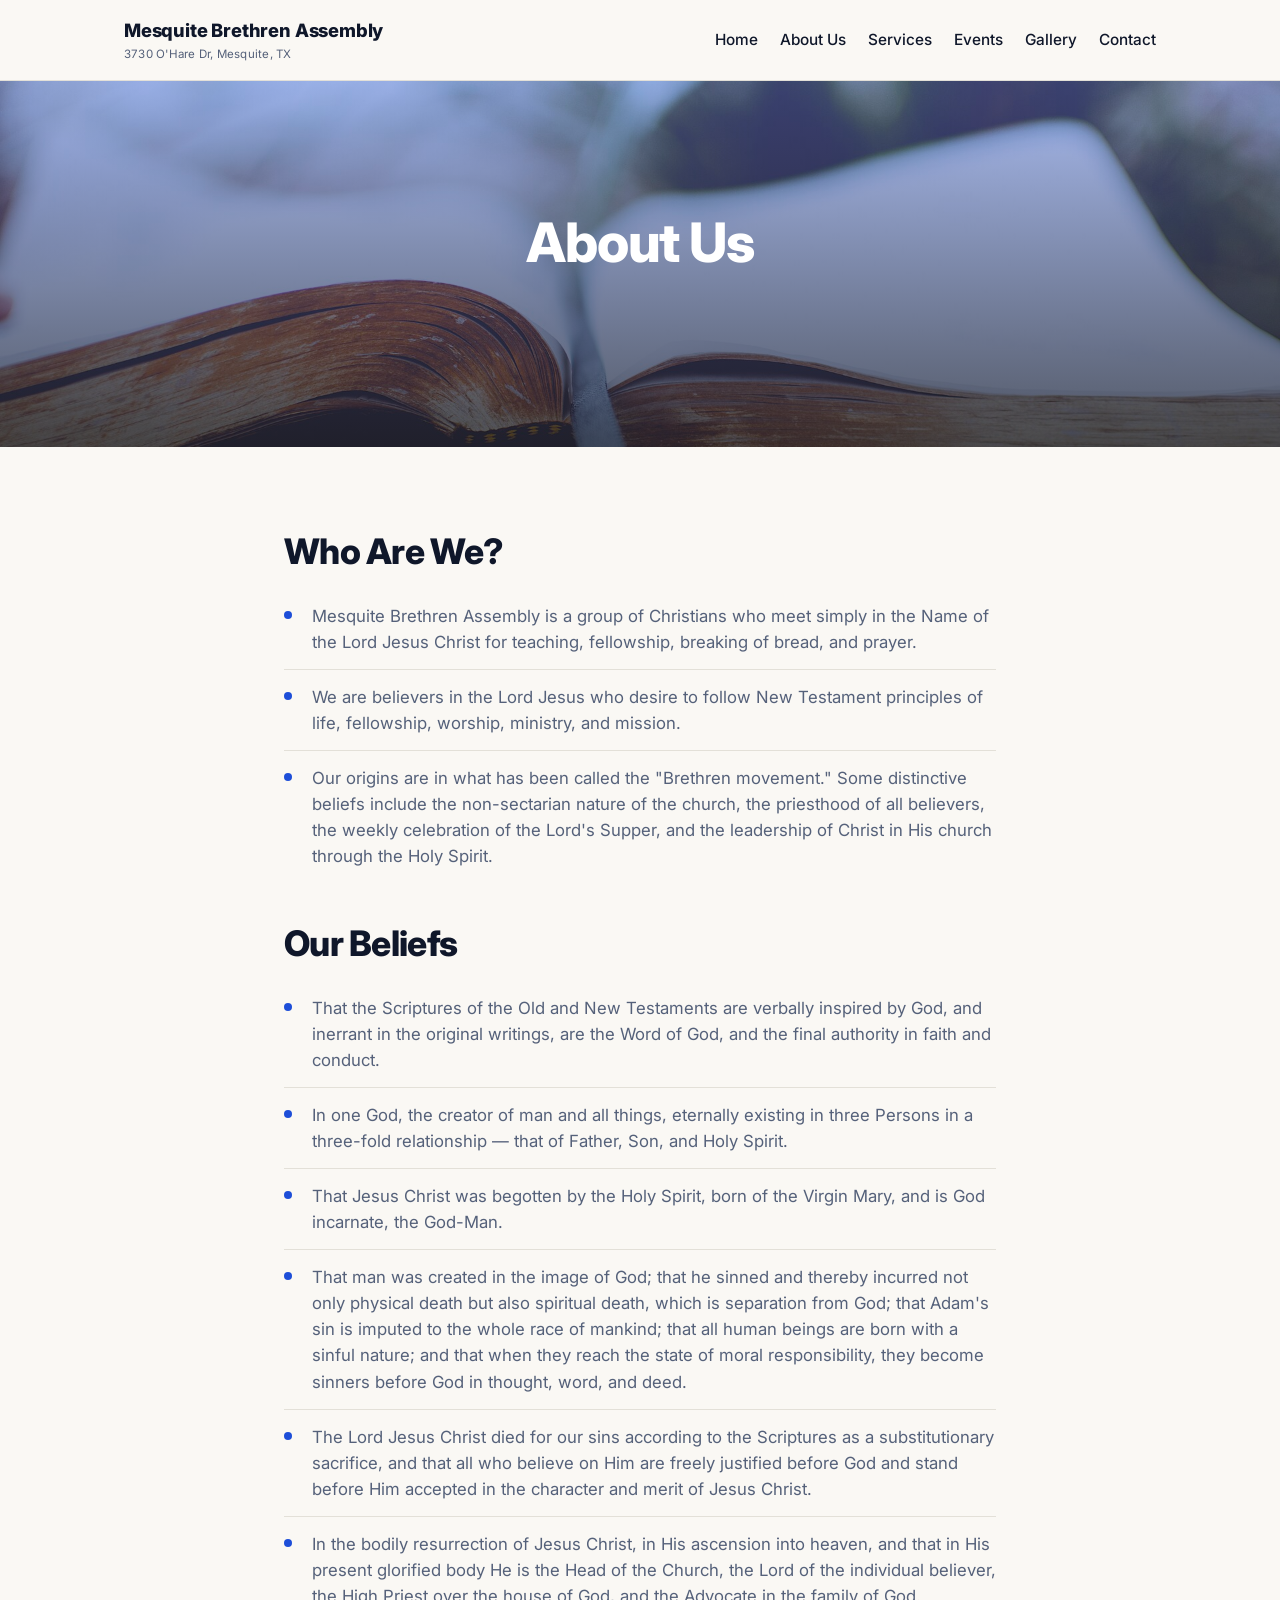
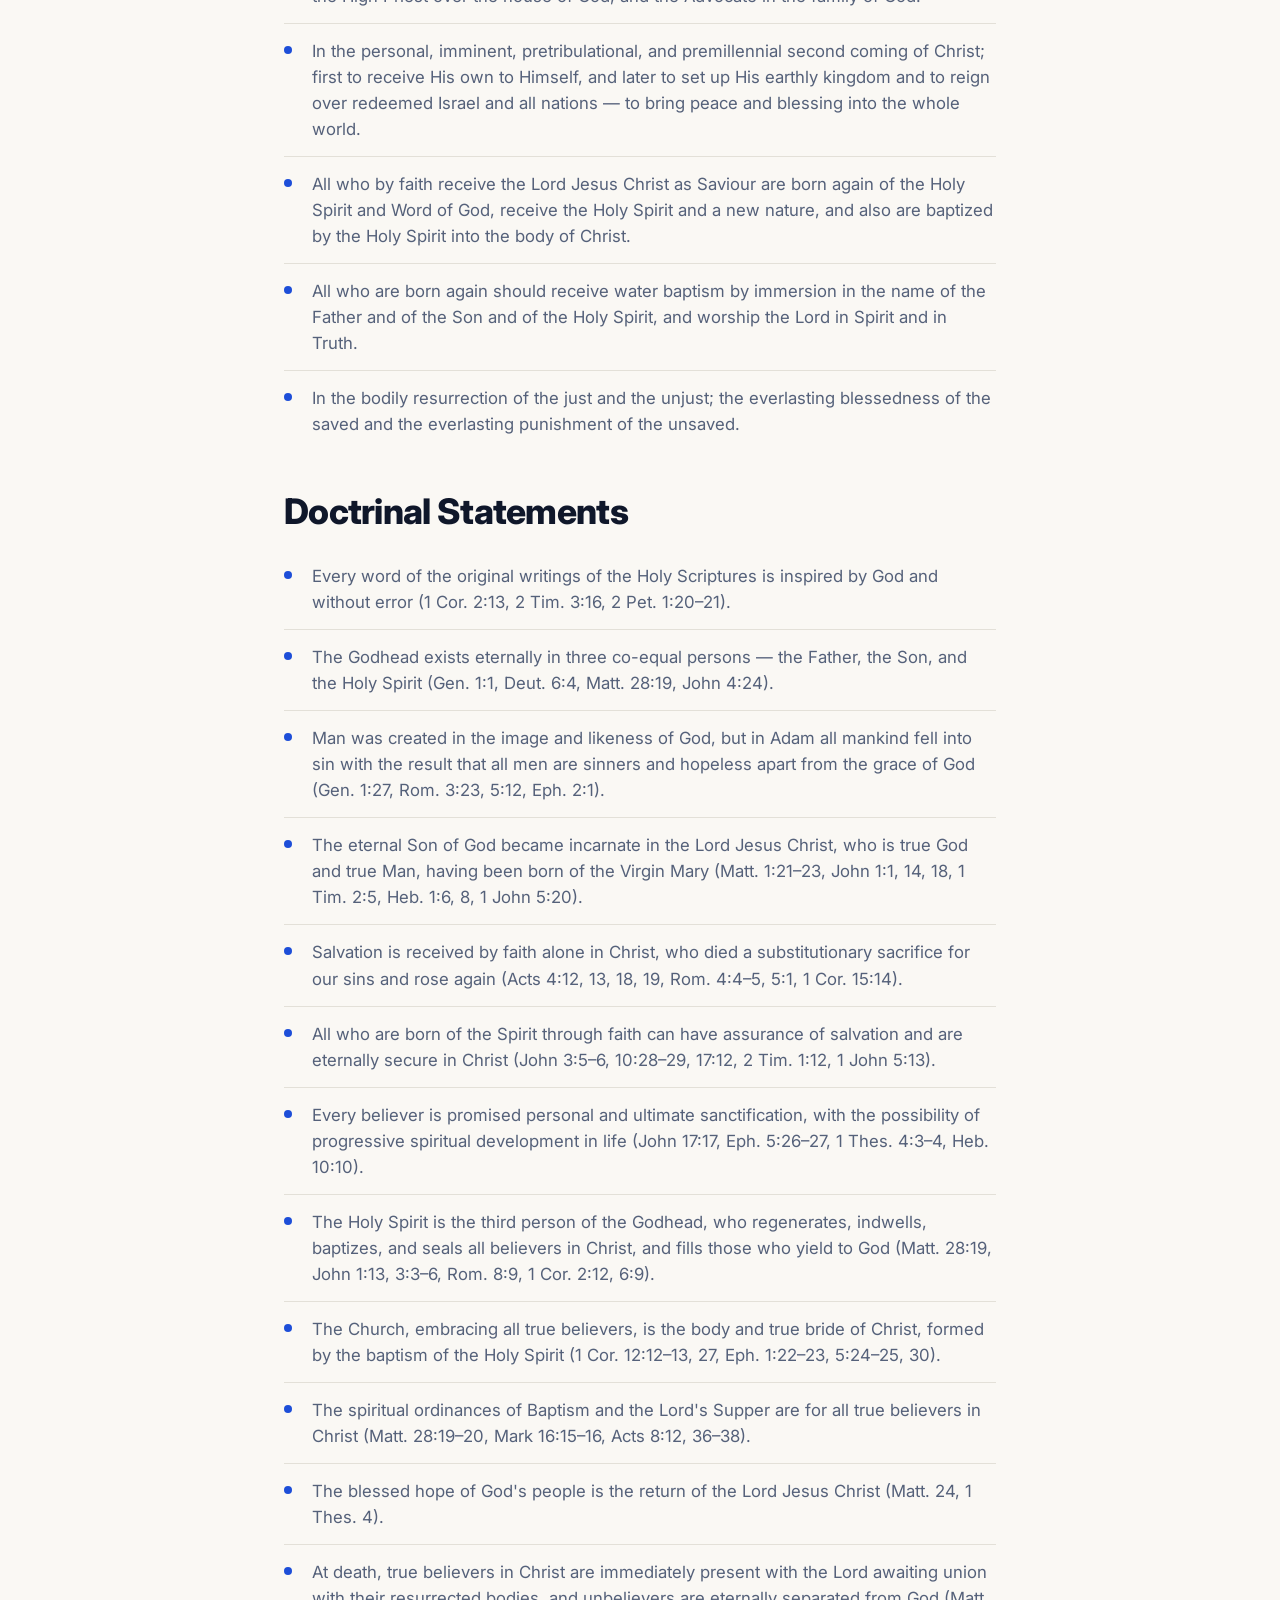
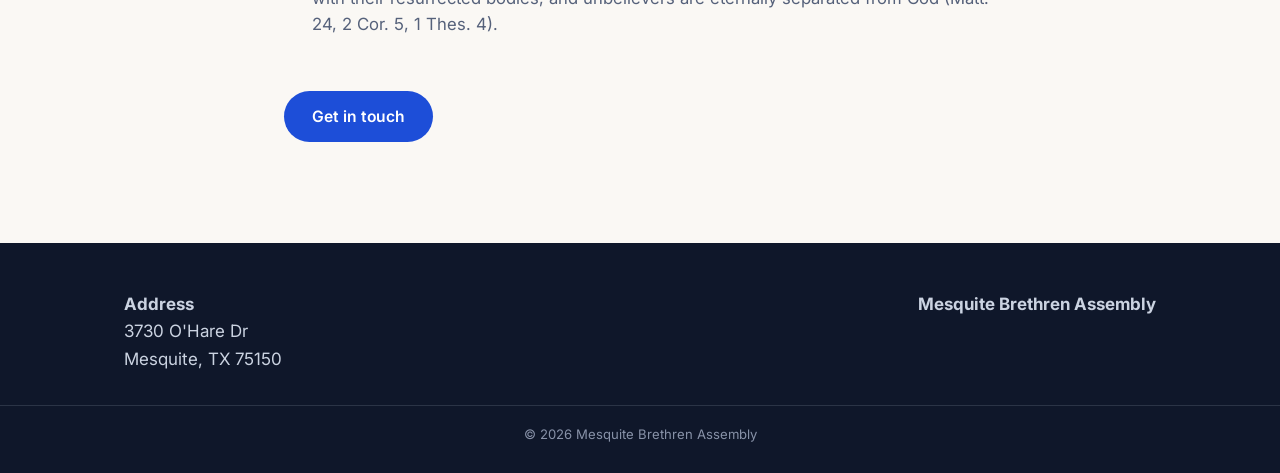
<file: about.html>
<!DOCTYPE html>
<html lang="en">
<head>
<meta charset="UTF-8">
<meta name="viewport" content="width=device-width, initial-scale=1.0">
<title>About Us — Mesquite Brethren Assembly</title>
<meta name="description" content="Who we are, what we believe, and our doctrinal statements — Mesquite Brethren Assembly, Mesquite, TX.">
<link rel="icon" href="favicon.ico" sizes="any">
<link rel="icon" href="images/favicon-32.png" type="image/png" sizes="32x32">
<link rel="apple-touch-icon" href="images/apple-touch-icon.png">
<link rel="preconnect" href="https://fonts.googleapis.com">
<link rel="preconnect" href="https://fonts.gstatic.com" crossorigin>
<link href="https://fonts.googleapis.com/css2?family=Inter:wght@400;500;600;700;800&display=swap" rel="stylesheet">
<link rel="stylesheet" href="styles.css?v=20260924b">
</head>
<body>

<header class="site-header">
  <nav class="nav">
    <div class="brand">Mesquite Brethren Assembly<small>3730 O'Hare Dr, Mesquite, TX</small></div>
    <button class="nav-toggle" id="navToggle" aria-expanded="false" aria-controls="navLinks">Menu</button>
    <ul class="nav-links" id="navLinks">
      <li><a href="index.html#home">Home</a></li>
      <li><a href="about.html">About Us</a></li>
      <li><a href="index.html#services">Services</a></li>
      <li><a href="events.html">Events</a></li>
      <li><a href="index.html#gallery">Gallery</a></li>
      <li><a href="index.html#contact">Contact</a></li>
    </ul>
  </nav>
</header>

<section class="hero hero-page">
  <div class="hero-bg" id="heroBg">
    <div class="hero-bg-layer active" style="background-image: url('images/hero-3.jpg');"></div>
    <div class="hero-bg-layer" style="background-image: url('images/hero-4.jpg');"></div>
  </div>
  <div class="hero-inner">
    <h1>About Us</h1>
  </div>
  <div class="hero-divider" aria-hidden="true">
    <svg viewBox="0 0 1000 100" preserveAspectRatio="none" xmlns="http://www.w3.org/2000/svg">
      <path d="M737.9,94.7L0,0v100h1000V0L737.9,94.7z"/>
    </svg>
  </div>
</section>

<section>
  <div class="wrap prose">
    <h2>Who Are We?</h2>
    <ul class="belief-list">
      <li>Mesquite Brethren Assembly is a group of Christians who meet simply in the Name of the Lord Jesus Christ for teaching, fellowship, breaking of bread, and prayer.</li>
      <li>We are believers in the Lord Jesus who desire to follow New Testament principles of life, fellowship, worship, ministry, and mission.</li>
      <li>Our origins are in what has been called the "Brethren movement." Some distinctive beliefs include the non-sectarian nature of the church, the priesthood of all believers, the weekly celebration of the Lord's Supper, and the leadership of Christ in His church through the Holy Spirit.</li>
    </ul>

    <h2>Our Beliefs</h2>
    <ul class="belief-list">
      <li>That the Scriptures of the Old and New Testaments are verbally inspired by God, and inerrant in the original writings, are the Word of God, and the final authority in faith and conduct.</li>
      <li>In one God, the creator of man and all things, eternally existing in three Persons in a three-fold relationship — that of Father, Son, and Holy Spirit.</li>
      <li>That Jesus Christ was begotten by the Holy Spirit, born of the Virgin Mary, and is God incarnate, the God-Man.</li>
      <li>That man was created in the image of God; that he sinned and thereby incurred not only physical death but also spiritual death, which is separation from God; that Adam's sin is imputed to the whole race of mankind; that all human beings are born with a sinful nature; and that when they reach the state of moral responsibility, they become sinners before God in thought, word, and deed.</li>
      <li>The Lord Jesus Christ died for our sins according to the Scriptures as a substitutionary sacrifice, and that all who believe on Him are freely justified before God and stand before Him accepted in the character and merit of Jesus Christ.</li>
      <li>In the bodily resurrection of Jesus Christ, in His ascension into heaven, and that in His present glorified body He is the Head of the Church, the Lord of the individual believer, the High Priest over the house of God, and the Advocate in the family of God.</li>
      <li>In the personal, imminent, pretribulational, and premillennial second coming of Christ; first to receive His own to Himself, and later to set up His earthly kingdom and to reign over redeemed Israel and all nations — to bring peace and blessing into the whole world.</li>
      <li>All who by faith receive the Lord Jesus Christ as Saviour are born again of the Holy Spirit and Word of God, receive the Holy Spirit and a new nature, and also are baptized by the Holy Spirit into the body of Christ.</li>
      <li>All who are born again should receive water baptism by immersion in the name of the Father and of the Son and of the Holy Spirit, and worship the Lord in Spirit and in Truth.</li>
      <li>In the bodily resurrection of the just and the unjust; the everlasting blessedness of the saved and the everlasting punishment of the unsaved.</li>
    </ul>

    <h2>Doctrinal Statements</h2>
    <ul class="belief-list">
      <li>Every word of the original writings of the Holy Scriptures is inspired by God and without error (1 Cor. 2:13, 2 Tim. 3:16, 2 Pet. 1:20–21).</li>
      <li>The Godhead exists eternally in three co-equal persons — the Father, the Son, and the Holy Spirit (Gen. 1:1, Deut. 6:4, Matt. 28:19, John 4:24).</li>
      <li>Man was created in the image and likeness of God, but in Adam all mankind fell into sin with the result that all men are sinners and hopeless apart from the grace of God (Gen. 1:27, Rom. 3:23, 5:12, Eph. 2:1).</li>
      <li>The eternal Son of God became incarnate in the Lord Jesus Christ, who is true God and true Man, having been born of the Virgin Mary (Matt. 1:21–23, John 1:1, 14, 18, 1 Tim. 2:5, Heb. 1:6, 8, 1 John 5:20).</li>
      <li>Salvation is received by faith alone in Christ, who died a substitutionary sacrifice for our sins and rose again (Acts 4:12, 13, 18, 19, Rom. 4:4–5, 5:1, 1 Cor. 15:14).</li>
      <li>All who are born of the Spirit through faith can have assurance of salvation and are eternally secure in Christ (John 3:5–6, 10:28–29, 17:12, 2 Tim. 1:12, 1 John 5:13).</li>
      <li>Every believer is promised personal and ultimate sanctification, with the possibility of progressive spiritual development in life (John 17:17, Eph. 5:26–27, 1 Thes. 4:3–4, Heb. 10:10).</li>
      <li>The Holy Spirit is the third person of the Godhead, who regenerates, indwells, baptizes, and seals all believers in Christ, and fills those who yield to God (Matt. 28:19, John 1:13, 3:3–6, Rom. 8:9, 1 Cor. 2:12, 6:9).</li>
      <li>The Church, embracing all true believers, is the body and true bride of Christ, formed by the baptism of the Holy Spirit (1 Cor. 12:12–13, 27, Eph. 1:22–23, 5:24–25, 30).</li>
      <li>The spiritual ordinances of Baptism and the Lord's Supper are for all true believers in Christ (Matt. 28:19–20, Mark 16:15–16, Acts 8:12, 36–38).</li>
      <li>The blessed hope of God's people is the return of the Lord Jesus Christ (Matt. 24, 1 Thes. 4).</li>
      <li>At death, true believers in Christ are immediately present with the Lord awaiting union with their resurrected bodies, and unbelievers are eternally separated from God (Matt. 24, 2 Cor. 5, 1 Thes. 4).</li>
    </ul>

    <p><a class="btn" href="index.html#contact">Get in touch</a></p>
  </div>
</section>

<footer>
  <div class="wrap">
    <div>
      <strong>Address</strong><br>
      3730 O'Hare Dr<br>
      Mesquite, TX 75150
    </div>
    <div>
      <strong>Mesquite Brethren Assembly</strong>
    </div>
  </div>
  <div class="fine">&copy; <span id="year"></span> Mesquite Brethren Assembly</div>
</footer>

<script src="script.js?v=20260913c"></script>
</body>
</html>
</file>
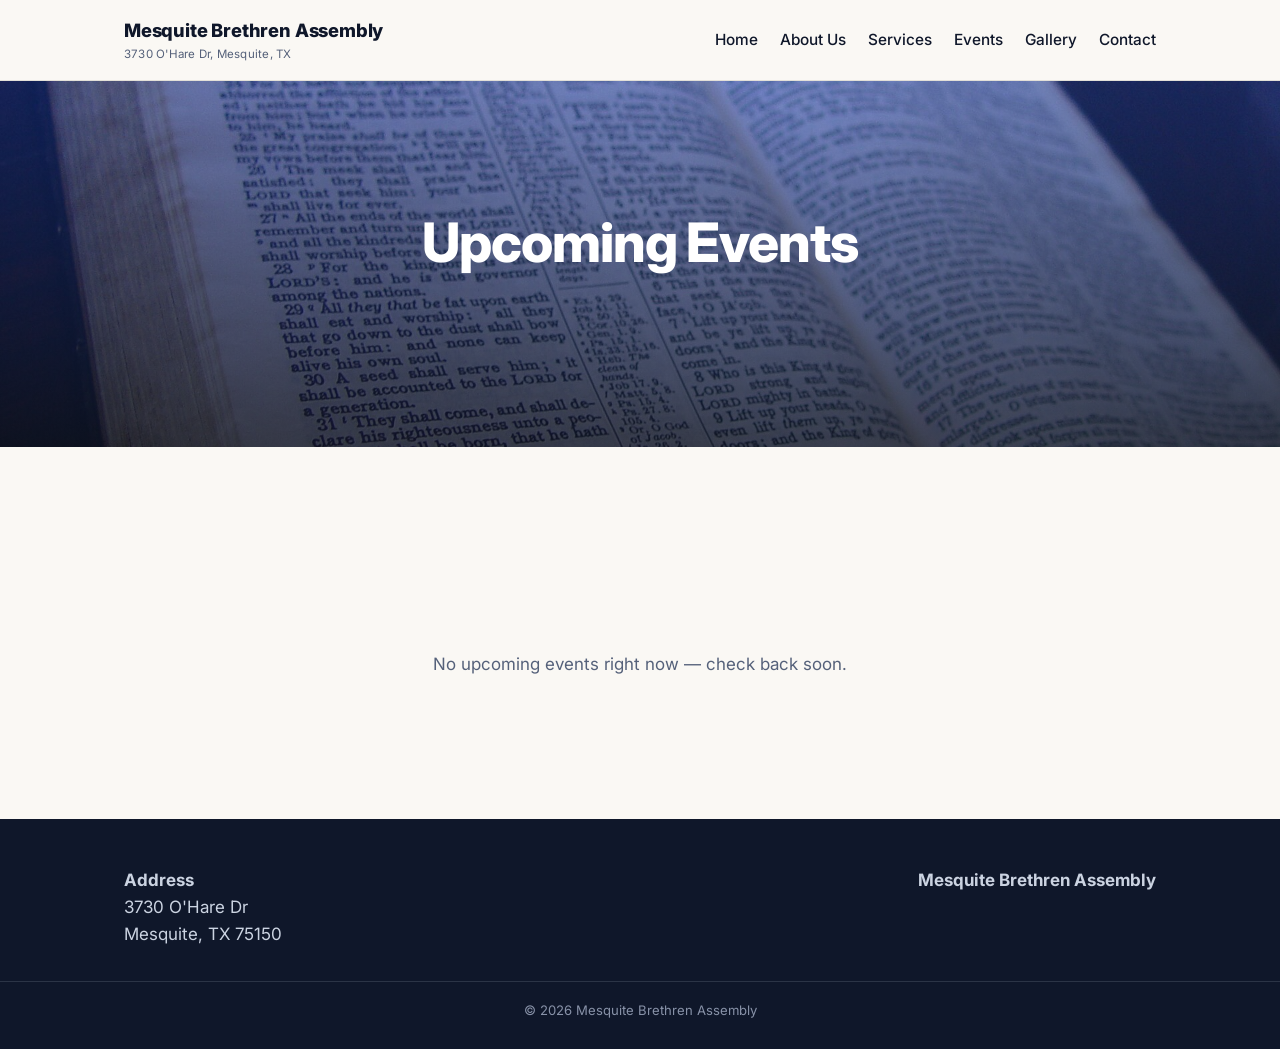
<file: events.html>
<!DOCTYPE html>
<html lang="en">
<head>
<meta charset="UTF-8">
<meta name="viewport" content="width=device-width, initial-scale=1.0">
<title>Upcoming Events — Mesquite Brethren Assembly</title>
<meta name="description" content="Upcoming events and flyers from Mesquite Brethren Assembly, Mesquite, TX.">
<link rel="icon" href="favicon.ico" sizes="any">
<link rel="icon" href="images/favicon-32.png" type="image/png" sizes="32x32">
<link rel="apple-touch-icon" href="images/apple-touch-icon.png">
<link rel="preconnect" href="https://fonts.googleapis.com">
<link rel="preconnect" href="https://fonts.gstatic.com" crossorigin>
<link href="https://fonts.googleapis.com/css2?family=Inter:wght@400;500;600;700;800&display=swap" rel="stylesheet">
<link rel="stylesheet" href="styles.css?v=20260924b">
</head>
<body>

<header class="site-header">
  <nav class="nav">
    <div class="brand">Mesquite Brethren Assembly<small>3730 O'Hare Dr, Mesquite, TX</small></div>
    <button class="nav-toggle" id="navToggle" aria-expanded="false" aria-controls="navLinks">Menu</button>
    <ul class="nav-links" id="navLinks">
      <li><a href="index.html#home">Home</a></li>
      <li><a href="about.html">About Us</a></li>
      <li><a href="index.html#services">Services</a></li>
      <li><a href="events.html">Events</a></li>
      <li><a href="index.html#gallery">Gallery</a></li>
      <li><a href="index.html#contact">Contact</a></li>
    </ul>
  </nav>
</header>

<section class="hero hero-page">
  <div class="hero-bg" id="heroBg">
    <div class="hero-bg-layer active" style="background-image: url('images/hero-1.jpg');"></div>
    <div class="hero-bg-layer" style="background-image: url('images/hero-2.jpg');"></div>
  </div>
  <div class="hero-inner">
    <h1>Upcoming Events</h1>
  </div>
  <div class="hero-divider" aria-hidden="true">
    <svg viewBox="0 0 1000 100" preserveAspectRatio="none" xmlns="http://www.w3.org/2000/svg">
      <path d="M737.9,94.7L0,0v100h1000V0L737.9,94.7z"/>
    </svg>
  </div>
</section>

<section>
  <div class="wrap">
    <div id="eventsGrid" class="events-grid"></div>
    <p id="eventsEmpty" class="events-empty" hidden>No upcoming events right now — check back soon.</p>
  </div>
</section>

<footer>
  <div class="wrap">
    <div>
      <strong>Address</strong><br>
      3730 O'Hare Dr<br>
      Mesquite, TX 75150
    </div>
    <div>
      <strong>Mesquite Brethren Assembly</strong>
    </div>
  </div>
  <div class="fine">&copy; <span id="year"></span> Mesquite Brethren Assembly</div>
</footer>

<script src="script.js?v=20260913c"></script>
</body>
</html>
</file>
<file: styles.css>
/* ============================================================
   Mesquite Brethren Assembly — static site styles
   Theme: Modern Minimal — white/light base, single bold accent
   (deep blue), one sans-serif typeface throughout, flat cards,
   pill buttons, generous whitespace.
   ============================================================ */

:root {
  --bg: #faf8f4;
  --bg-alt: #101c36;
  --alt-text: #c7cede;
  --alt-text-soft: #a3abc2;
  --alt-line: rgba(255, 255, 255, 0.12);
  --gold: #e3b34f;
  --ink: #0f172a;
  --ink-soft: #55617a;
  --accent: #1d4ed8;
  --accent-deep: #1734a0;
  --line: #e3e0d8;
  --radius: 14px;
  --max: 760px;
  --max-wide: 1080px;
}

* { box-sizing: border-box; }

html {
  scroll-behavior: smooth;
}

@media (prefers-reduced-motion: reduce) {
  html { scroll-behavior: auto; }
  * { animation-duration: 0.01ms !important; animation-iteration-count: 1 !important; transition-duration: 0.01ms !important; }
}

body {
  margin: 0;
  background: var(--bg);
  color: var(--ink);
  font-family: "Inter", -apple-system, BlinkMacSystemFont, "Segoe UI", sans-serif;
  font-size: 17px;
  line-height: 1.6;
}

h1, h2, h3 {
  font-family: "Inter", -apple-system, BlinkMacSystemFont, "Segoe UI", sans-serif;
  font-weight: 800;
  color: var(--ink);
  margin: 0 0 0.5em;
  letter-spacing: -0.02em;
}

h1 { font-size: clamp(2.1rem, 5vw, 3.4rem); line-height: 1.08; }
h2 { font-size: clamp(1.6rem, 3.2vw, 2.2rem); line-height: 1.15; }
h3 { font-size: 1.25rem; }

p { margin: 0 0 1em; color: var(--ink-soft); }

a { color: var(--accent); text-decoration: none; }
a:hover { color: var(--accent-deep); }

img { max-width: 100%; display: block; }

.wrap { max-width: var(--max-wide); margin: 0 auto; padding: 0 24px; }
.prose { max-width: var(--max); }

:focus-visible {
  outline: 3px solid var(--accent);
  outline-offset: 2px;
}

/* ---------- Header / nav ---------- */
.site-header {
  position: sticky;
  top: 0;
  z-index: 40;
  background: rgba(250, 248, 244, 0.96);
  border-bottom: 1px solid var(--line);
}

.nav {
  display: flex;
  align-items: center;
  justify-content: space-between;
  padding: 16px 24px;
  max-width: var(--max-wide);
  margin: 0 auto;
}

.brand {
  font-weight: 800;
  font-size: 1.15rem;
  color: var(--ink);
  letter-spacing: -0.01em;
}

.brand small {
  display: block;
  font-weight: 400;
  font-size: 0.72rem;
  color: var(--ink-soft);
  letter-spacing: 0.02em;
}

.nav-links {
  display: flex;
  gap: 22px;
  list-style: none;
  margin: 0;
  padding: 0;
}

.nav-links a {
  color: var(--ink);
  font-size: 0.96rem;
  font-weight: 500;
  white-space: nowrap;
}

.nav-links a:hover { color: var(--accent); }

.nav-toggle {
  display: none;
  background: none;
  border: 1px solid var(--line);
  border-radius: 999px;
  padding: 8px 14px;
  font-size: 1rem;
  font-weight: 500;
  cursor: pointer;
}

@media (max-width: 860px) {
  .nav-links {
    position: absolute;
    top: 100%;
    left: 0;
    right: 0;
    background: var(--bg);
    border-bottom: 1px solid var(--line);
    flex-direction: column;
    gap: 0;
    padding: 8px 24px 16px;
    display: none;
  }
  .nav-links.open { display: flex; }
  .nav-links li { border-top: 1px solid var(--line); }
  .nav-links a { display: block; padding: 12px 0; }
  .nav-toggle { display: inline-block; }
}

/* ---------- Hero ---------- */
.hero {
  position: relative;
  min-height: 78vh;
  display: flex;
  align-items: flex-end;
  color: #fff;
  overflow: hidden;
}

.hero-bg {
  position: absolute;
  inset: 0;
  z-index: 0;
}

.hero-bg-layer {
  position: absolute;
  inset: 0;
  background-size: cover;
  background-position: center;
  opacity: 0;
  transition: opacity 1.8s ease;
}

.hero-bg-layer.active { opacity: 1; }

.hero::before {
  content: "";
  position: absolute;
  inset: 0;
  z-index: 1;
  background: linear-gradient(180deg, rgba(29, 78, 216, 0.38) 0%, rgba(15, 23, 42, 0.72) 100%);
}

.hero-inner {
  position: relative;
  z-index: 2;
  padding: 64px 24px 96px;
  max-width: var(--max-wide);
  margin: 0 auto;
  width: 100%;
  text-align: center;
  animation: rise 0.7s ease-out both;
}

@keyframes rise {
  from { opacity: 0; transform: translateY(14px); }
  to { opacity: 1; transform: translateY(0); }
}

.hero h1 { color: #fff; }
.hero .address { color: #dbe2f0; font-size: 1.05rem; margin-top: 6px; }

.hero-page {
  min-height: 40vh;
  align-items: center;
}

.hero-page .hero-inner { padding: 48px 24px 64px; }

.hero-divider { display: none; }

/* ---------- Sections ---------- */
section { padding: 84px 0; }

.alt {
  background: var(--bg-alt);
  color: var(--alt-text);
}

.alt h1, .alt h2, .alt h3 { color: #fff; }
.alt p { color: var(--alt-text-soft); }

.eyebrow-free-label {
  color: var(--accent);
  font-weight: 700;
  font-size: 0.95rem;
  margin-bottom: 6px;
}

/* Verse of the day */
.verse {
  text-align: center;
  background: var(--bg-alt);
  color: var(--alt-text);
  padding: 64px 24px;
}

.verse > * {
  max-width: var(--max);
  margin-left: auto;
  margin-right: auto;
}

.verse-icon {
  width: 40px;
  height: 40px;
  margin: 0 auto 16px;
  color: var(--gold);
}

.verse-icon svg { width: 100%; height: 100%; }

.verse-label {
  font-weight: 700;
  text-transform: uppercase;
  letter-spacing: 0.08em;
  color: var(--gold);
  font-size: 0.85rem;
  margin-bottom: 18px;
}

.verse blockquote {
  font-size: 1.35rem;
  font-weight: 500;
  color: #fff;
  margin: 0 auto;
  line-height: 1.5;
  text-align: center;
}

.verse blockquote div {
  text-align: center !important;
}

.verse cite {
  color: var(--alt-text-soft);
  font-size: 0.95rem;
}

/* Belief lists (about.html) */
.belief-list {
  list-style: none;
  margin: 0 0 40px;
  padding: 0;
}

.belief-list li {
  position: relative;
  padding: 14px 0 14px 28px;
  border-bottom: 1px solid var(--line);
  color: var(--ink-soft);
  font-size: 1.05rem;
  line-height: 1.55;
}

.belief-list li:last-child { border-bottom: none; }

.belief-list li::before {
  content: "";
  position: absolute;
  left: 0;
  top: 22px;
  width: 8px;
  height: 8px;
  border-radius: 50%;
  background: var(--accent);
}

/* About */
.about-text {
  max-width: var(--max);
  margin: 0 auto;
  text-align: center;
}

.btn {
  display: inline-block;
  background: var(--accent);
  color: #fff;
  font-weight: 600;
  padding: 13px 28px;
  border-radius: 999px;
  border: none;
  cursor: pointer;
  font-size: 0.98rem;
  transition: background 0.15s ease;
}

.btn:hover { background: var(--accent-deep); color: #fff; }

/* Services */
.service-list {
  max-width: var(--max);
  margin: 0 auto;
  border-top: 1px solid var(--line);
}

.service-row {
  display: flex;
  justify-content: space-between;
  gap: 24px;
  padding: 20px 0;
  border-bottom: 1px solid var(--line);
}

.service-row .name { font-weight: 600; color: var(--ink); }
.service-row .when { color: var(--ink-soft); text-align: right; white-space: nowrap; }

.alt .service-list { border-top-color: var(--alt-line); }
.alt .service-row { border-bottom-color: var(--alt-line); }
.alt .service-row .name { color: #fff; }
.alt .service-row .when { color: var(--alt-text-soft); }

/* Gallery */
.gallery-strip {
  display: flex;
  gap: 14px;
  overflow-x: auto;
  padding: 4px 24px 12px;
  scroll-snap-type: x mandatory;
  -webkit-overflow-scrolling: touch;
}

.gallery-strip img {
  scroll-snap-align: start;
  height: 340px;
  width: auto;
  border-radius: var(--radius);
  flex: 0 0 auto;
  cursor: zoom-in;
}

/* Contact */
#contact {
  background: var(--ink);
  color: #dbe2f0;
}

#contact h2 { color: #fff; }
#contact p { color: #b7c0d6; }

.contact-grid {
  display: grid;
  grid-template-columns: 1fr 1fr;
  gap: 48px;
}

@media (max-width: 800px) {
  .contact-grid { grid-template-columns: 1fr; }
}

/* Honeypot spam trap — visually hidden from real visitors, still present
   for bots that auto-fill every field */
.hp-field {
  position: absolute;
  left: -5000px;
  width: 1px;
  height: 1px;
  overflow: hidden;
}

form.contact-form label {
  display: block;
  font-size: 0.85rem;
  font-weight: 600;
  color: #b7c0d6;
  margin-bottom: 6px;
  margin-top: 18px;
}

form.contact-form input,
form.contact-form textarea {
  width: 100%;
  border: 1px solid transparent;
  background: #fff;
  border-radius: 10px;
  padding: 12px 14px;
  font-family: inherit;
  font-size: 1rem;
  color: var(--ink);
}

form.contact-form input:focus,
form.contact-form textarea:focus {
  border-color: var(--accent);
}

form.contact-form button { margin-top: 22px; }

.form-note { font-size: 0.85rem; color: var(--ink-soft); margin-top: 14px; }

/* Events */
.events-grid {
  display: grid;
  grid-template-columns: 1fr;
  gap: 40px;
  max-width: 640px;
  margin: 0 auto;
  padding: 40px 0;
}

.event-card {
  margin: 0;
  background: var(--bg);
  border: 1px solid var(--line);
  border-radius: var(--radius);
  overflow: hidden;
}

.event-card img { width: 100%; display: block; }

.event-card figcaption {
  padding: 12px 16px;
  font-size: 0.9rem;
  color: var(--ink-soft);
  border-top: 1px solid var(--line);
}

.events-empty {
  text-align: center;
  color: var(--ink-soft);
  padding: 40px 0;
}

.map-embed {
  border: 1px solid rgba(255, 255, 255, 0.15);
  border-radius: var(--radius);
  overflow: hidden;
  min-height: 260px;
}

.map-embed iframe { width: 100%; height: 100%; min-height: 260px; border: 0; }

/* Footer */
footer {
  background: var(--ink);
  color: #cbd3e1;
  padding: 48px 0 28px;
}

footer .wrap {
  display: flex;
  justify-content: space-between;
  gap: 24px;
  flex-wrap: wrap;
}

footer a { color: #cbd3e1; }
footer a:hover { color: #fff; }

footer .fine {
  margin-top: 32px;
  font-size: 0.82rem;
  color: #8892a8;
  border-top: 1px solid rgba(203, 211, 225, 0.15);
  padding-top: 18px;
  text-align: center;
}

/* Lightbox */
.lightbox {
  position: fixed;
  inset: 0;
  background: rgba(15, 23, 42, 0.92);
  display: none;
  align-items: center;
  justify-content: center;
  z-index: 100;
  padding: 24px;
}

.lightbox.open { display: flex; }
.lightbox img { max-height: 88vh; max-width: 92vw; border-radius: var(--radius); }
.lightbox-close {
  position: absolute;
  top: 20px;
  right: 24px;
  color: #fff;
  font-size: 2rem;
  background: none;
  border: none;
  cursor: pointer;
  line-height: 1;
}

/* Survey (survey/index.html) */
.survey-hero { padding-top: 56px; padding-bottom: 40px; }
.survey-hero .verse-icon { color: var(--accent); }

.survey-form {
  max-width: var(--max);
  margin: 0 auto;
}

.survey-question {
  margin-top: 40px;
  padding-top: 32px;
  border-top: 1px solid var(--line);
}

.survey-question:first-child { margin-top: 0; padding-top: 0; border-top: none; }

.survey-form .btn { margin-top: 64px; }

.survey-question-label {
  display: block;
  font-weight: 700;
  color: var(--ink);
  margin-bottom: 14px;
  font-size: 1.05rem;
}

.survey-form input[type="text"],
.survey-form input[type="email"],
.survey-form input[type="tel"],
.survey-form input[type="number"],
.survey-form textarea {
  width: 100%;
  border: 1px solid var(--line);
  background: var(--bg);
  border-radius: 10px;
  padding: 12px 14px;
  font-family: inherit;
  font-size: 1rem;
  color: var(--ink);
  margin-bottom: 16px;
}

.survey-form input:focus,
.survey-form textarea:focus {
  border-color: var(--accent);
  outline: none;
}

.scale-row {
  display: flex;
  gap: 10px;
  flex-wrap: wrap;
}

.scale-option {
  display: flex;
  align-items: center;
  justify-content: center;
  width: 48px;
  height: 48px;
  border-radius: 50%;
  border: 1px solid var(--line);
  cursor: pointer;
  font-weight: 600;
  color: var(--ink-soft);
  transition: border-color 0.15s ease, color 0.15s ease;
}

.scale-option input { position: absolute; opacity: 0; pointer-events: none; }

.scale-option:has(input:checked) {
  border-color: var(--accent);
  background: var(--accent);
  color: #fff;
}

.scale-endpoints {
  display: flex;
  justify-content: space-between;
  color: var(--ink-soft);
  font-size: 0.82rem;
  margin-top: 8px;
  max-width: 320px;
}

.yesno-row { display: flex; gap: 12px; }

.yesno-option {
  display: flex;
  align-items: center;
  gap: 8px;
  padding: 10px 22px;
  border-radius: 999px;
  border: 1px solid var(--line);
  cursor: pointer;
  font-weight: 600;
  color: var(--ink-soft);
  transition: border-color 0.15s ease, color 0.15s ease, background 0.15s ease;
}

.yesno-option input { position: absolute; opacity: 0; pointer-events: none; }

.yesno-option:has(input:checked) {
  border-color: var(--accent);
  background: var(--accent);
  color: #fff;
}

.conditional-block {
  margin-top: 20px;
  padding: 20px;
  background: var(--bg-alt);
  border-radius: var(--radius);
}

.conditional-block .survey-question-label { color: var(--alt-text); }

.lucky-draw-note {
  color: var(--alt-text);
  background: rgba(227, 179, 79, 0.12);
  border: 1px solid rgba(227, 179, 79, 0.35);
  border-radius: 10px;
  padding: 14px 16px;
  font-size: 0.95rem;
}

.lucky-draw-note strong { color: var(--gold); }

.prize-board {
  margin-top: 16px;
  padding: 20px 16px 16px;
  background: rgba(255, 255, 255, 0.04);
  border: 1px solid var(--alt-line);
  border-radius: 10px;
  text-align: center;
}

.prize-board-title {
  font-weight: 700;
  text-transform: uppercase;
  letter-spacing: 0.06em;
  font-size: 0.8rem;
  color: var(--gold);
  margin: 0 0 16px;
}

.prize-tiers {
  display: flex;
  gap: 10px;
  justify-content: center;
  flex-wrap: wrap;
}

.prize-tier {
  flex: 1 1 100px;
  max-width: 140px;
  border-radius: 10px;
  padding: 14px 8px;
  border: 1px solid var(--alt-line);
  background: rgba(255, 255, 255, 0.03);
}

.prize-place {
  display: block;
  font-size: 0.75rem;
  font-weight: 600;
  color: var(--alt-text-soft);
  margin-bottom: 6px;
}

.prize-amount {
  display: block;
  font-size: 1.5rem;
  font-weight: 800;
  color: #fff;
  line-height: 1.1;
}

.prize-type {
  display: block;
  font-size: 0.78rem;
  color: var(--alt-text-soft);
  margin-top: 2px;
}

.prize-tier-1 { border-color: rgba(227, 179, 79, 0.5); }
.prize-tier-1 .prize-amount { color: var(--gold); }

.prize-tier-2 { border-color: rgba(203, 213, 225, 0.4); }
.prize-tier-2 .prize-amount { color: #cbd5e1; }

.prize-tier-3 { border-color: rgba(205, 127, 50, 0.4); }
.prize-tier-3 .prize-amount { color: #cd8a5a; }

.prize-board-note {
  margin: 18px 0 0;
  font-size: 1.05rem;
  font-weight: 700;
  color: var(--gold);
  letter-spacing: 0.01em;
}

.survey-disclaimer {
  max-width: var(--max);
  margin: 14px auto 0;
  font-size: 0.75rem;
  line-height: 1.5;
  color: #8892a8;
  text-align: center;
}

.survey-disclaimer strong {
  font-size: inherit;
  color: var(--gold);
}

.survey-thanks {
  max-width: var(--max);
  margin: 0 auto;
  text-align: center;
  padding: 24px 0;
}
</file>
